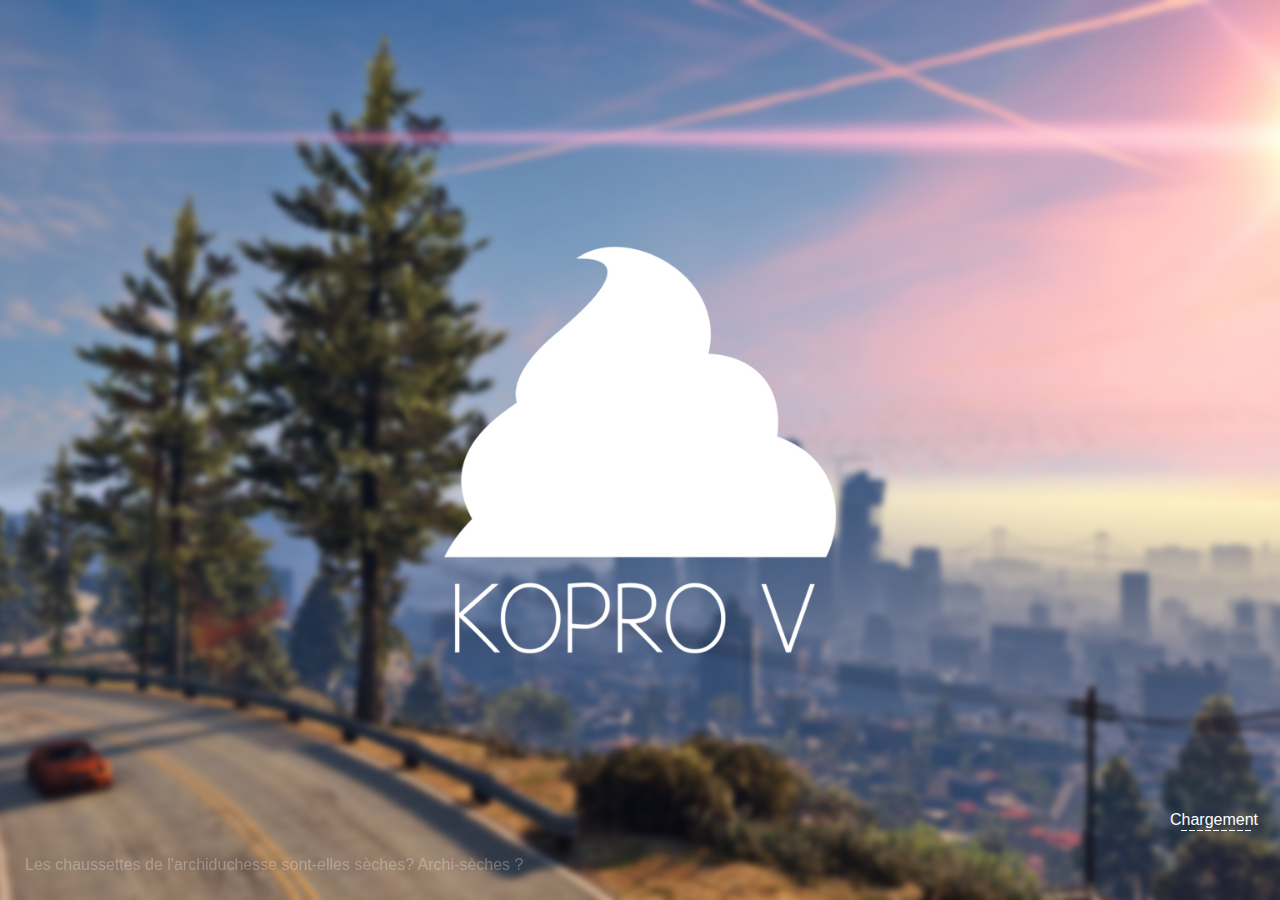
<file: resources/loadingscreen/index.html>
<html>
    <head>
    	<title>Loading screen Kopro V</title>
        <meta charset="UTF-8">
        <link href="stylesheet.css" rel="stylesheet" type="text/css" />
        <script src="http://ajax.googleapis.com/ajax/libs/jquery/1.9.1/jquery.min.js"></script> 
    </head>
    <body>
      <audio autoplay="" id="Loading" loop=""><source src="music/Loading.ogg" type="audio/ogg" />
         <source src="music/Loading.ogg" type="audio/ogg">
    </audio>
    <script>
     var vid = document.getElementById("Loading");
     vid.volume = 0.2
    </script>		
    
                <div class="allbar">
                    <p>Chargement</p>
                    <div class="bar bar1"></div>
                    <div class="bar bar2"></div>
                    <div class="bar bar3"></div>
                    <div class="bar bar4"></div>
                    <div class="bar bar5"></div>
                    <div class="bar bar6"></div>
                    <div class="bar bar7"></div>
                    <div class="bar bar8"></div>
                    <div class="bar bar9"></div>
                </div>
    				<p class="text">Les chaussettes de l'archiduchesse sont-elles sèches? Archi-sèches ?</p>           
	          		<p class="text">Je suis passé chez SOSH. </p>
	           		<p class="text">La roue sur la rue roule; la rue sous la roue reste.</p>
	           		<p class="text">Suis-je bien chez ce cher Serge?</p>
	          		<p class="text">Cinq chiens chassent six chats.</p>
	         		<p class="text">Un chasseur sachant chasser doit savoir chasser sans son chien.</p>
	         		<p class="text">Suis-je bien chez ce cher Serge?</p>
    </body>
		
<script type="text/javascript">
var count = 0;
var thisCount = 0;
const handlers = {
    startInitFunctionOrder(data)
    {
        count = data.count;

        document.querySelector('.letni h3').innerHTML += emoji[data.type][data.order - 1] || '';
    },

    initFunctionInvoking(data)
    {
        document.querySelector('.thingy').style.left = '0%';
        document.querySelector('.thingy').style.width = ((data.idx / count) * 100) + '%';
    },

    startDataFileEntries(data)
    {
        count = data.count;

        document.querySelector('.letni h3').innerHTML += "\u{1f358}";
    },

    performMapLoadFunction(data)
    {
        ++thisCount;

        document.querySelector('.thingy').style.left = '0%';
        document.querySelector('.thingy').style.width = ((thisCount / count) * 100) + '%';
    },

    onLogLine(data)
    {
        document.querySelector('.letni p').innerHTML = data.message + "..!";
    }
};

window.addEventListener('message', function(e)
{
    (handlers[e.data.eventName] || function() {})(e.data);
});
</script>

<script>
(function() {
    var text = $(".text");
    var quoteIndex = -1;

    function showNextQuote() {
        ++quoteIndex;
        text.eq(quoteIndex % text.length)
            .fadeIn(2000)
            .delay(2000)
            .fadeOut(2000, showNextQuote);
    }

    showNextQuote();

})();
(function() {
    var text = $(".text2");
    var quoteIndex = -1;

    function showNextQuote() {
        ++quoteIndex;
        text.eq(quoteIndex % text.length)
            .fadeIn(2000)
            .delay(2000)
            .fadeOut(2000, showNextQuote);
    }

    showNextQuote();

})
</script>
    </body>
</html>
</file>
<file: resources/loadingscreen/stylesheet.css>
body{ 
  margin: 0px;
  padding: 0px;
  background: url(koprobgloading.jpg) no-repeat center;
  background-size: cover;
}

p {
  color: #fff;
  font-family: sans-serif;
}

#selector {
  width:100%; 
  height:100%;
}

.text {
    display:none;  
    color:#FFF;
    position: fixed;
    bottom: 10px;
    left: 25px;
}


.allbar {
  position: absolute;
  right: 20px;
  margin: 0 auto;
  width: 80px;
  height: 50px;
  bottom: 20px;
}

.allbar p {
  position: absolute;
  top: -35px;
  left: -10px;
  color: #fff;
}

.bar {
  width: 6px;
  height: 1px;
  background: #fff;
  float: left;
  margin: 0 1px;
}

.bar1 {
  -webkit-animation-name: bar1;
  -webkit-animation-duration: 2s;
  -webkit-animation-iteration-count: infinite;
}

.bar2 {
  -webkit-animation-name: bar2;
  -webkit-animation-duration: 3s;
  -webkit-animation-iteration-count: infinite;
}

.bar3 {
  -webkit-animation-name: bar3;
  -webkit-animation-duration: 5s;
  -webkit-animation-iteration-count: infinite;
}

.bar4 {
  -webkit-animation-name: bar4;
  -webkit-animation-duration: 3s;
  -webkit-animation-iteration-count: infinite;
}

.bar5 {
  -webkit-animation-name: bar5;
  -webkit-animation-duration: 3s;
  -webkit-animation-iteration-count: infinite;
}

.bar6 {
  -webkit-animation-name: bar6;
  -webkit-animation-duration: 2s;
  -webkit-animation-iteration-count: infinite;
}

.bar7 {
  -webkit-animation-name: bar7;
  -webkit-animation-duration: 5s;
  -webkit-animation-iteration-count: infinite;
}

.bar8 {
  -webkit-animation-name: bar8;
  -webkit-animation-duration: 5s;
  -webkit-animation-iteration-count: infinite;
}

.bar9 {
  -webkit-animation-name: bar9;
  -webkit-animation-duration: 3s;
  -webkit-animation-iteration-count: infinite;
}


@-webkit-keyframes bar1 {
  0% {height: 1px;}
  20% {height: 20px;}
  40% {height: 15px;}
  60% {height: 20px;}
  80% {height: 50px;}
  100% {height: 1px;}
}

@-webkit-keyframes bar2 {
  0% {height: 1px;}
  20% {height: 20px;}
  40% {height: 5px;}
  60% {height: 50px;}
  80% {height: 15px;}
  100% {height: 1px;}
}

@-webkit-keyframes bar3 {
  0% {height: 1px;}
  20% {height: 50px;}
  40% {height: 10px;}
  60% {height: 30px;}
  80% {height: 20px;}
  100% {height: 1px;}
}

@-webkit-keyframes bar4 {
  0% {height: 1px;}
  20% {height: 20px;}
  40% {height: 18px;}
  60% {height: 40px;}
  80% {height: 35px;}
  100% {height: 1px;}
}

@-webkit-keyframes bar5 {
  0% {height: 1px;}
  20% {height: 45px;}
  40% {height: 15px;}
  60% {height: 35px;}
  80% {height: 10px;} 
  100% {height: 1px;}
}

@-webkit-keyframes bar6 {
  0% {height: 1px;}
  20% {height: 10px;}
  40% {height: 5px;}
  60% {height: 40px;}
  80% {height: 10px;} 
  100% {height: 1px;}
}

@-webkit-keyframes bar7 {
  0% {height: 1px;}
  20% {height: 50px;}
  40% {height: 10px;}
  60% {height: 40px;}
  80% {height: 20px;} 
  100% {height: 1px;}
}

@-webkit-keyframes bar8 {
  0% {height: 1px;}
  20% {height: 10px;}
  40% {height: 5px;}
  60% {height: 10px;}
  80% {height: 30px;} 
  100% {height: 1px;}
}

@-webkit-keyframes bar9 {
  0% {height: 1px;}
  20% {height: 40px;}
  40% {height: 35px;}
  60% {height: 40px;}
  80% {height: 35px;} 
  100% {height: 1px;}
}
</file>
